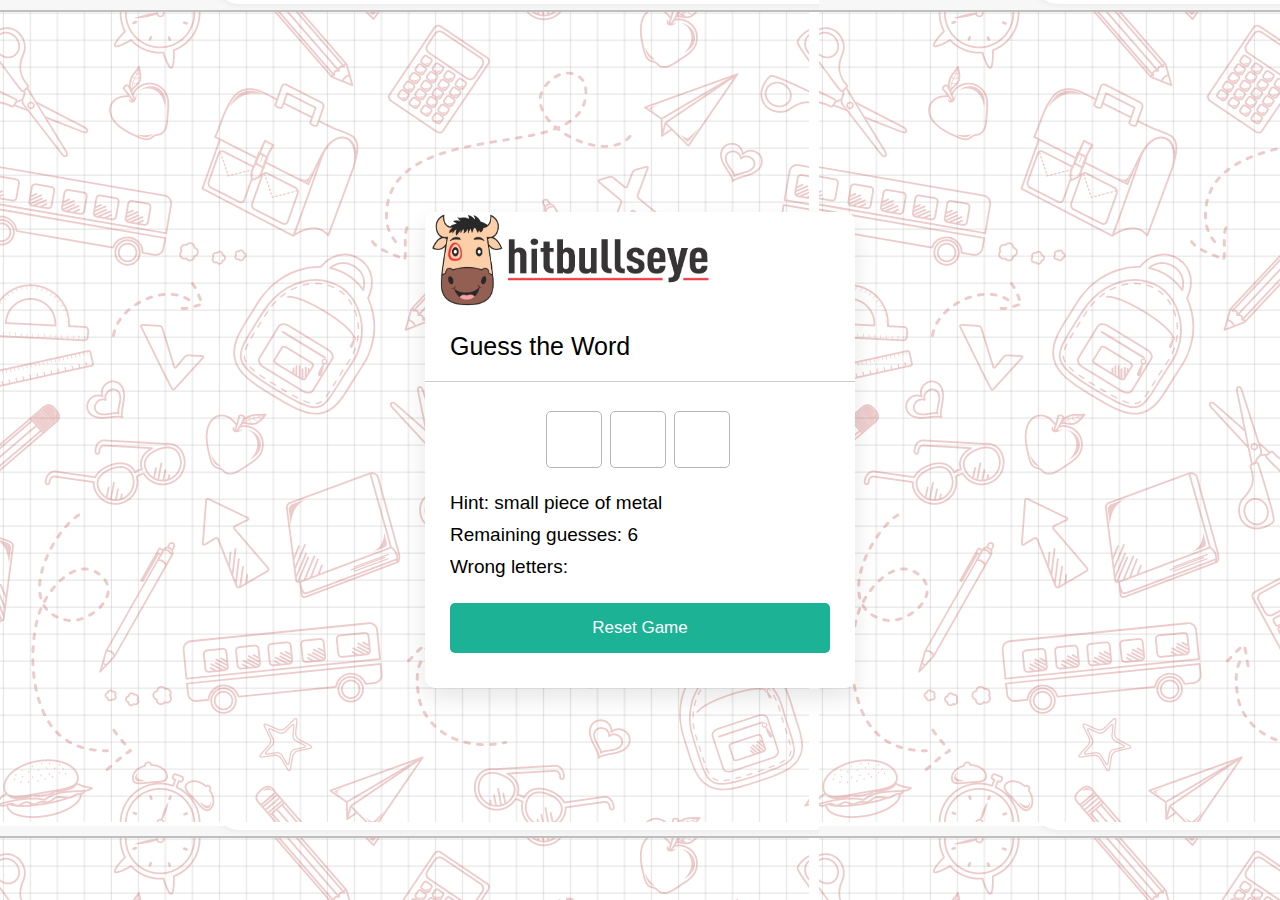
<file: word guessing/word guessing/index.html>
<!DOCTYPE html>

<html lang="en" dir="ltr">
  <head>
    <meta charset="utf-8">
    <title>Guess a Word Game Hit Bull Test </title>
    <link rel="stylesheet" href="style.css">
    <meta name="viewport" content="width=device-width, initial-scale=1.0">
  </head>
  <body>
    <div class="container"><div>
      <img src="logo.png" class="logo" width="150px" height="100px"></div>
      <h1>Guess the Word</h1>
      <div class="content">
        <input type="text" class="typing-input" maxlength="1">
        <div class="inputs"></div>
        <div class="details">
          <p class="hint">Hint: <span></span></p>
          <p class="guess-left">Remaining guesses: <span></span></p>
          <p class="wrong-letter">Wrong letters: <span></span></p>
        </div>
        <button class="reset-btn">Reset Game</button>
      </div>
    </div>

    <script src="words.js"></script>
    <script src="index.js"></script>

  </body>
</html>
</file>
<file: word guessing/word guessing/style.css>
*{
  margin: 0;
  padding: 0;
  box-sizing: border-box;
  font-family: 'Poppins', sans-serif;
 
}
body{
  display: flex;
  padding: 0 10px;
  min-height: 100vh;
  align-items: center;
  justify-content: center;
  background: #1BB295;
  background-image: url("back2.png");
}
.container{
  width: 430px;
  background: #fff;
  border-radius: 10px;
  box-shadow: 0 10px 25px rgba(0,0,0,0.1);
}
.container h1{
  font-size: 25px;
  font-weight: 500;
  padding: 20px 25px;
  border-bottom: 1px solid #ccc;
}
.container .content{
  margin: 25px 25px 35px;
}
.content .inputs{
  display: flex;
  flex-wrap: wrap;
  justify-content: center;
}
.inputs input{
  height: 57px;
  width: 56px;
  margin: 4px;
  font-size: 24px;
  font-weight: 500;
  color: #1ba98c;
  text-align: center;
  border-radius: 5px;
  background: none;
  pointer-events: none;
  text-transform: uppercase;
  border: 1px solid #B5B5B5;
}
.typing-input {
  opacity: 0;
  z-index: -999;
  position: absolute;
  pointer-events: none;
}
.inputs input:first-child{
  margin-left: 0px;
}
.content .details{
  margin: 20px 0 25px;
}
.details p{
  font-size: 19px;
  margin-bottom: 10px;
}
.content .reset-btn{
  width: 100%;
  border: none;
  cursor: pointer;
  color: #fff;
  outline: none;
  padding: 15px 0;
  font-size: 17px;
  border-radius: 5px;
  background: #1BB295;
  transition: all 0.3s ease;
}
.content .reset-btn:hover{
  background: #18a589;
}

@media screen and (max-width: 460px) {
  .container {
    width: 100%;
  }
  .container h1{
    font-size: 22px;
    padding: 16px 20px;
  }
  .container .content{
    margin: 25px 20px 35px;
  }
  .inputs input{
    height: 51px;
    width: 50px;
    margin: 3px;
    font-size: 22px;
  }
  .details p{
    font-size: 17px;
  }
  .content .reset-btn{
    padding: 14px 0;
    font-size: 16px;
  }
}
.logo{
  height: 6rem;
  width:18rem;
  display: inline-block;
}
</file>
